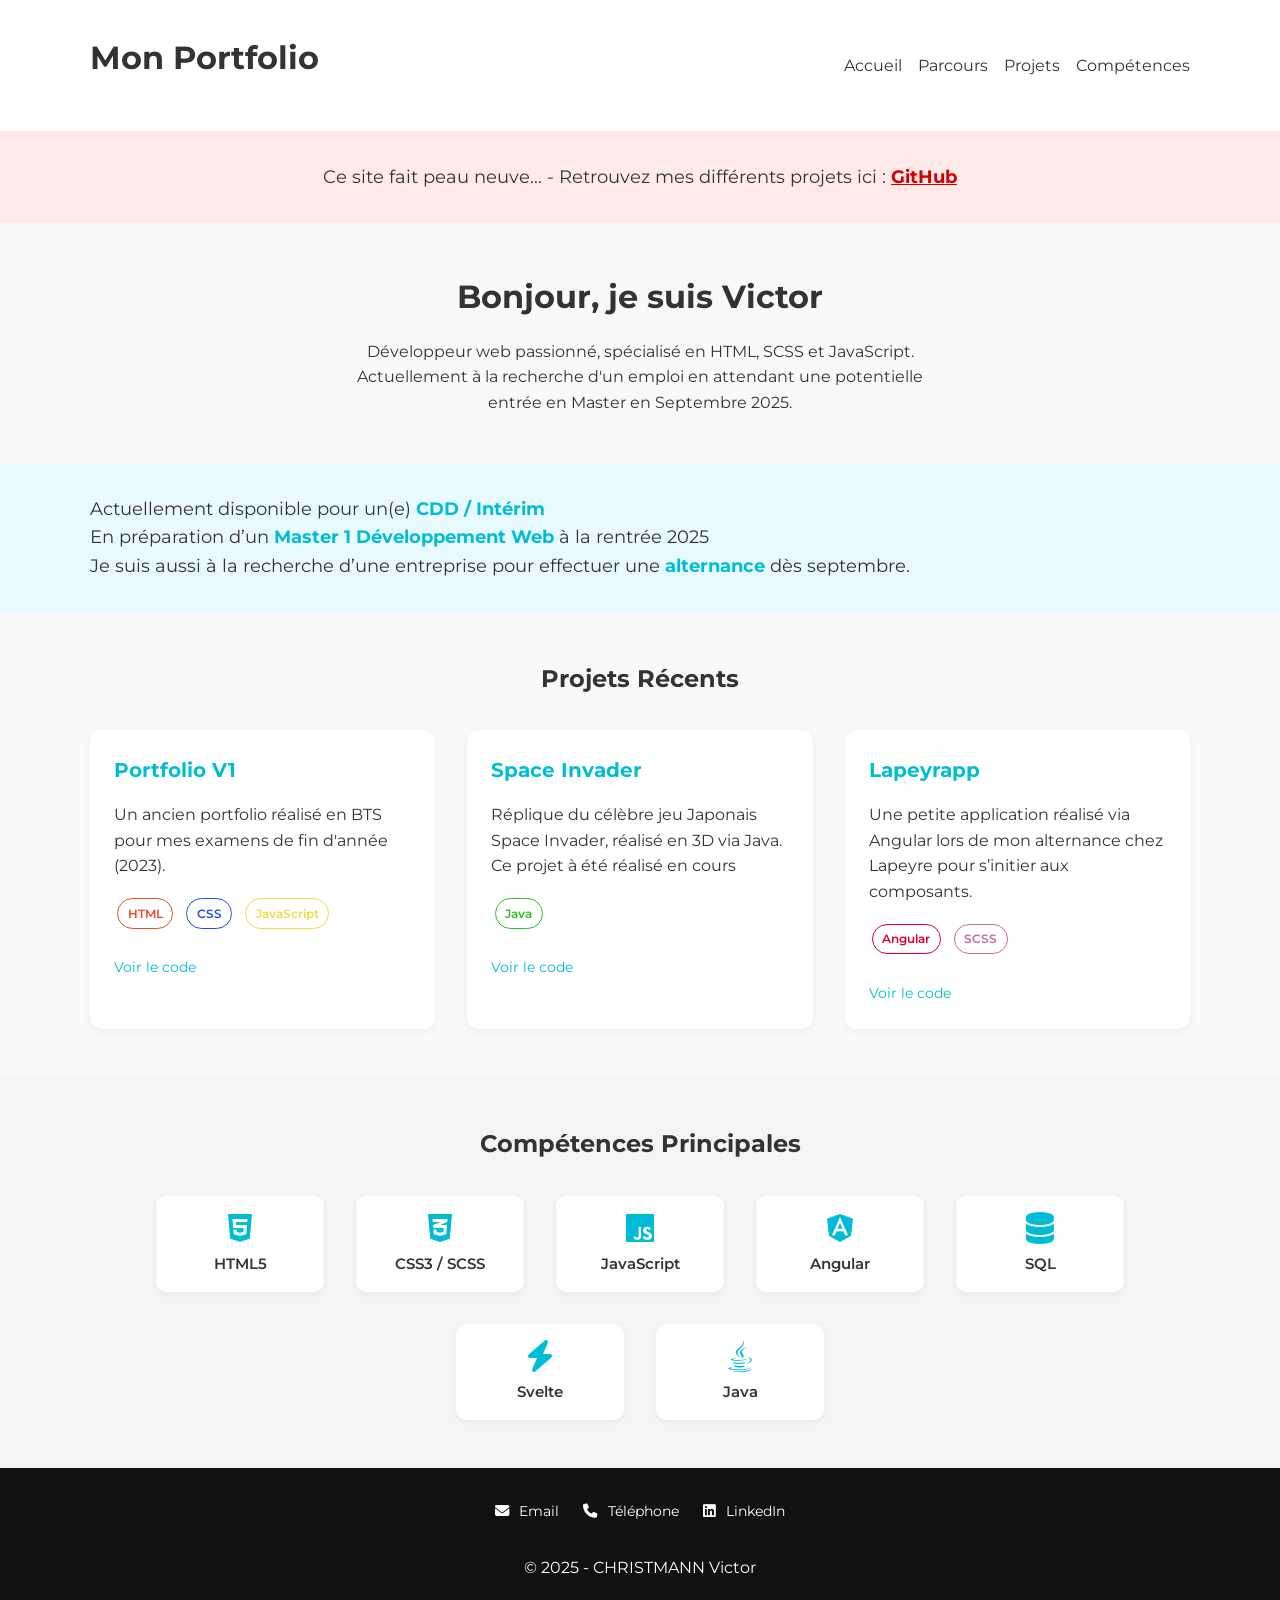
<file: index.html>
<!DOCTYPE html>
<html lang="fr">
<head>
  <meta charset="UTF-8" />
  <meta name="viewport" content="width=device-width, initial-scale=1.0" />
  <title>Portfolio - CHRISTMANN Victor</title>
  <link rel="stylesheet" href="css/style.css" />
  <link rel="stylesheet" href="https://cdnjs.cloudflare.com/ajax/libs/font-awesome/6.5.0/css/all.min.css" />
  <link href="https://fonts.googleapis.com/css2?family=Montserrat:wght@400;600&display=swap" rel="stylesheet">
</head>
<body>
  <header>
    <div class="container">
      <h1>Mon Portfolio</h1>
      <nav>
        <ul>
          <li><a href="index.html">Accueil</a></li>
          <li><a href="#">Parcours</a></li>
          <li><a href="#">Projets</a></li>
          <li><a href="#">Compétences</a></li>
        </ul>
      </nav>
    </div>
  </header>

  <section class="current-status-error">
    <div class="container">
      <p>
        Ce site fait peau neuve... - 
        Retrouvez mes différents projets ici : <a href="https://github.com/Victor-CHRTM" target="_blank"><strong>GitHub</strong></a>
      </p> 
    </div>
  </section> 

  <section class="home-intro">
    <div class="container">
      <h2>Bonjour, je suis Victor</h2>
      <p>
        Développeur web passionné, spécialisé en HTML, SCSS et JavaScript. 
        Actuellement à la recherche d'un emploi en attendant une potentielle entrée en Master en Septembre 2025. <br>
      </p>
    </div>
  </section>

  <section class="current-status">
    <div class="container">
      <p>
        Actuellement disponible pour un(e) <strong>CDD / Intérim</strong><br>
        En préparation d’un <strong>Master 1 Développement Web</strong> à la rentrée 2025<br>
        Je suis aussi à la recherche d’une entreprise pour effectuer une <strong>alternance</strong> dès septembre.
      </p>
    </div>
  </section> 

  <section class="projects-preview">
    <div class="container">
      <h2>Projets Récents</h2>
      <div class="projects-grid">
        <div class="project-card">
          <h3>Portfolio V1</h3>
          <p>Un ancien portfolio réalisé en BTS pour mes examens de fin d'année (2023).</p>
          <div class="tags">
            <span class="tag html">HTML</span>
            <span class="tag css">CSS</span>
            <span class="tag js">JavaScript</span>
          </div>
          <a href="https://github.com/Victor-CHRTM/Portfolio-BTS" class="code-link" target="_blank">Voir le code</a>
        </div>
  
        <div class="project-card">
          <h3>Space Invader</h3>
          <p>Réplique du célèbre jeu Japonais Space Invader, réalisé en 3D via Java. Ce projet à été réalisé en cours</p>
          <div class="tags">
            <span class="tag java">Java</span>
          </div>
          <a href="https://github.com/Victor-CHRTM/SpaceInvaders3D" class="code-link" target="_blank">Voir le code</a>
        </div>

        <div class="project-card">
          <h3>Lapeyrapp</h3>
          <p>Une petite application réalisé via Angular lors de mon alternance chez Lapeyre pour s’initier aux composants.</p>
          <div class="tags">
            <span class="tag angular">Angular</span>
            <span class="tag scss">SCSS</span>
          </div>
          <a href="https://github.com/Victor-CHRTM/Rec-GC-3.0" class="code-link" target="_blank">Voir le code</a>
        </div>
      </div>
    </div>
  </section>

  <section class="skills">
    <div class="container">
      <h2>Compétences Principales</h2>
      <div class="skills-grid">
        <div class="skill">
          <i class="fab fa-html5"></i>
          <span>HTML5</span>
        </div>
  
        <div class="skill">
          <i class="fab fa-css3-alt"></i>
          <span>CSS3 / SCSS</span>
        </div>
  
        <div class="skill">
          <i class="fab fa-js"></i>
          <span>JavaScript</span>
        </div>
  
        <div class="skill">
          <i class="fab fa-angular"></i>
          <span>Angular</span>
        </div>
  
        <div class="skill">
          <i class="fas fa-database"></i>
          <span>SQL</span>
        </div>
  
        <div class="skill">
          <i class="fas fa-bolt"></i>
          <span>Svelte</span>
        </div>
  
        <div class="skill">
          <i class="fab fa-java"></i>
          <span>Java</span>
        </div>
      </div>
    </div>
  </section>  

  <footer>
    <div class="container">
      <div class="footer-links">
        <a href="mailto:victor.christmann1@gmail.com"><i class="fas fa-envelope"></i> Email</a>
        <a href="tel:+33767247320"><i class="fas fa-phone"></i> Téléphone</a>
        <a href="https://www.linkedin.com/in/victor-christmann-b44226215/" target="_blank"><i class="fab fa-linkedin"></i> LinkedIn</a>
      </div>
      <p>© 2025 - CHRISTMANN Victor</p>
    </div>
  </footer>  
</body>
</html>
</file>
<file: css/style.css>
body {
  font-family: "Montserrat", sans-serif;
  background-color: #f9f9f9;
  color: #333;
  margin: 0;
  padding: 0;
  line-height: 1.6;
}

h1, h2, h3, h4 {
  margin: 0 0 1rem;
}

header, footer {
  padding: 1rem 2rem;
  background-color: white;
  box-shadow: 0 1px 4px rgba(0, 0, 0, 0.05);
}

.container {
  max-width: 1100px;
  margin: 0 auto;
  padding: 0 1rem;
}

header {
  background-color: white;
  box-shadow: 0 1px 6px rgba(0, 0, 0, 0.05);
}
header .container {
  display: flex;
  justify-content: space-between;
  align-items: center;
  padding: 1rem 0;
}
header nav ul {
  list-style: none;
  display: flex;
  gap: 1rem;
}
header nav ul li a {
  text-decoration: none;
  color: #333;
}
header nav ul li a:hover {
  color: #00bcd4;
}

footer {
  background-color: #111;
  color: white;
  padding: 2rem 0;
  text-align: center;
}
footer .container {
  display: flex;
  flex-direction: column;
  gap: 1rem;
  align-items: center;
}
footer .footer-links {
  display: flex;
  gap: 1.5rem;
  flex-wrap: wrap;
}
footer .footer-links a {
  color: white;
  text-decoration: none;
  font-size: 0.9rem;
}
footer .footer-links a i {
  margin-right: 0.4rem;
}
footer .footer-links a:hover {
  text-decoration: underline;
  color: #00bcd4;
}

.tag {
  display: inline-flex;
  align-items: center;
  padding: 0.3rem 0.6rem;
  margin: 0.2rem;
  border-radius: 999px;
  border: 1px solid #00bcd4;
  font-size: 0.85rem;
  color: #00bcd4;
}
.tag i {
  margin-right: 0.3rem;
}

.project-card {
  background: white;
  border-radius: 12px;
  padding: 1.5rem;
  box-shadow: 0 2px 8px rgba(0, 0, 0, 0.05);
  transition: box-shadow 0.2s ease;
  text-align: left;
}
.project-card h3 {
  margin-top: 0;
  font-size: 1.25rem;
  color: #00bcd4;
}
.project-card p {
  margin: 0.5rem 0 1rem;
}
.project-card .tags {
  display: flex;
  flex-wrap: wrap;
  gap: 0.4rem;
  margin-bottom: 1rem;
}
.project-card .tag {
  padding: 0.3rem 0.6rem;
  border-radius: 999px;
  font-size: 0.75rem;
  font-weight: 600;
  border: 1px solid;
  display: flex;
  align-items: center;
}
.project-card .html {
  color: #e44d26;
  border-color: #e44d26;
}
.project-card .css {
  color: #264de4;
  border-color: #264de4;
}
.project-card .scss {
  color: #cd6799;
  border-color: #cd6799;
}
.project-card .js {
  color: #f0db4f;
  border-color: #f0db4f;
}
.project-card .java {
  color: #2dbf23;
  border-color: #2dbf23;
}
.project-card .angular {
  color: #dd0031;
  border-color: #dd0031;
}
.project-card .code-link {
  display: inline-block;
  margin-top: 0.5rem;
  text-decoration: none;
  font-size: 0.9rem;
  color: #00bcd4;
}
.project-card .code-link:hover {
  text-decoration: underline;
}
.project-card:hover {
  box-shadow: 0 4px 16px rgba(0, 0, 0, 0.1);
}

.skills {
  background-color: #f4f4f4;
  padding: 3rem 0;
  text-align: center;
}
.skills h2 {
  margin-bottom: 2rem;
}
.skills .skills-grid {
  display: flex;
  flex-wrap: wrap;
  justify-content: center;
  gap: 2rem;
}
.skills .skill {
  background: white;
  border-radius: 10px;
  padding: 1rem 1.5rem;
  min-width: 120px;
  display: flex;
  flex-direction: column;
  align-items: center;
  box-shadow: 0 2px 6px rgba(0, 0, 0, 0.05);
  transition: transform 0.2s ease;
}
.skills .skill i {
  font-size: 2rem;
  color: #00bcd4;
  margin-bottom: 0.5rem;
}
.skills .skill span {
  font-weight: 600;
  font-size: 0.95rem;
}
.skills .skill:hover {
  transform: translateY(-5px);
}

.current-status {
  background-color: #e9faff;
  color: #333;
  padding: 2rem 1rem;
}
.current-status p {
  margin: 0;
  font-size: 1.1rem;
  line-height: 1.6;
}
.current-status p strong {
  color: #00bcd4;
}

.current-status-error {
  background-color: #ffe9e9;
  color: #333;
  padding: 2rem 1rem;
}
.current-status-error p {
  text-align: center;
  margin: 0;
  font-size: 1.1rem;
  line-height: 1.6;
}
.current-status-error p a {
  color: #d40000;
  text-decoration: underline;
  text-decoration-color: #d40000;
}
.current-status-error p a:hover {
  color: #00bcd4;
  text-decoration-color: #00bcd4;
}

.home-intro {
  padding: 3rem 0;
  text-align: center;
}
.home-intro h2 {
  font-size: 2rem;
  margin-bottom: 1rem;
}
.home-intro p {
  max-width: 600px;
  margin: 0 auto;
}

.projects-preview {
  padding: 3rem 0;
  text-align: center;
}
.projects-preview h2 {
  margin-bottom: 2rem;
}
.projects-preview .projects-grid {
  display: grid;
  grid-template-columns: repeat(auto-fit, minmax(280px, 1fr));
  gap: 2rem;
}
</file>
